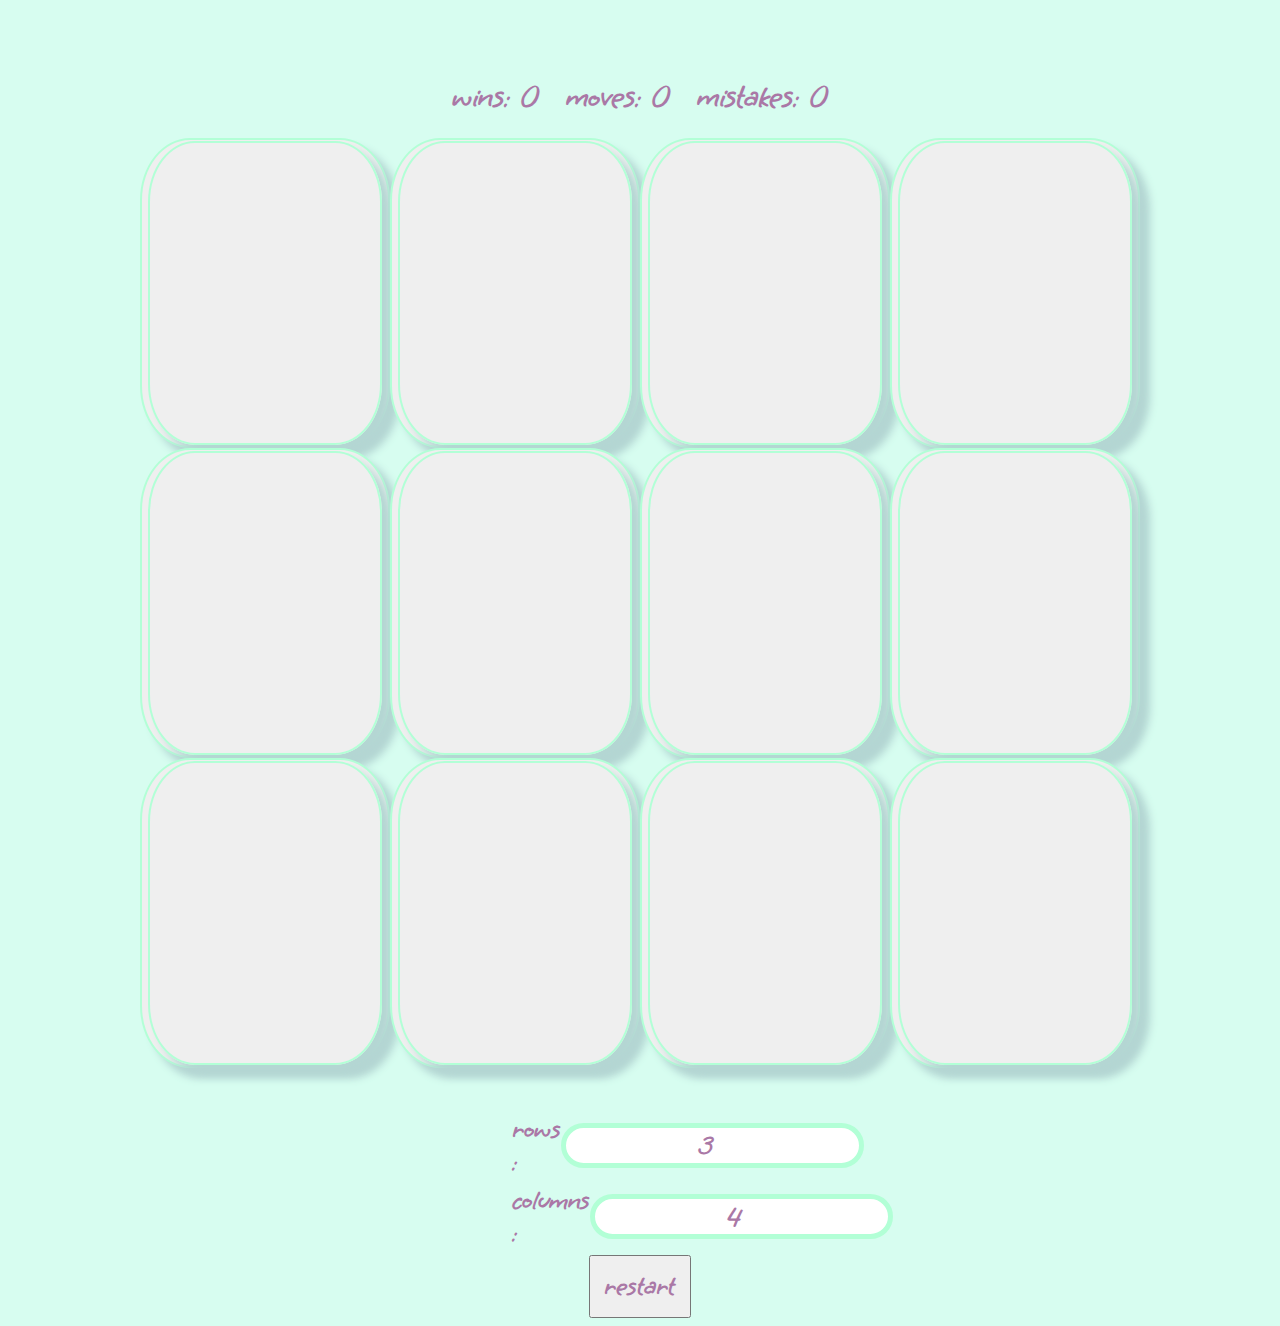
<file: game.html>
<!DOCTYPE html>
<html lang="en">
<head>
  <meta charset="UTF-8">
  <meta name="viewport" content="width=device-width, initial-scale=1.0">
  <style>
    @import url('https://fonts.googleapis.com/css2?family=Grape+Nuts&display=swap');
  </style>
  <link rel="stylesheet" href="stylesheet.css">
  <script defer src="game.js" ></script>
  <script ></script>
  <title>Document</title>
</head>
<body>
  <header>
    <div>
      <h1 class="message"></h1>
    </div>
    <div>
      <h1 class="wins">wins: 0</h1>
      <h1 class="moves">moves: 0</h1>
      <h1 class="mistakes">mistakes: 0</h1>
    </div>
  </header>
  <main class="main">

  </main>
  <footer><span>
    <label for="rows">rows :</label>
    <input id="rows" class="rows" value="3" min="2" type="number" placeholder="number of rows">
  </span>
  <span><label for="columns">columns :</label>
    <input id="columns" class="columns" value="4" min="2" type="number" placeholder="number of columns" >
    </span>
    <button class="restart"> restart</button>
  </footer>
</body>
</html>
</file>
<file: stylesheet.css>
body {
  display: flex;
  flex-direction: column;
  font-family: "Grape Nuts", cursive;
  color: #aa78a6;
  background-color: #d7fdf0;
}

main {
  display: flex;
  flex-wrap: wrap;
  max-width: 1000px;

  justify-content: center;
  align-items: center;
  margin: auto;
  padding: auto;
}

.card {
  display: flex;
  /*backgroundy-color: blueviolet;*/

  justify-content: center;
}

.back {
  background-size: cover;
  /*background-color: dodgerblue;*/
  width: 100%;
  height: 20vh;
}

.front {
  background-size: cover;
  /*background-color: #5e5b5b;*/
  /*width: 40vw;*/
  height: 20vh;
}

.back,
.front,
.card {
  border: 2px solid;
  border-radius: 20%;
  border-color: #b2ffd6;
  box-shadow: 10px 10px 8px #b4d6d3;
}

footer,
header {
  display: flex;
  flex-direction: column;
  margin: auto;
  justify-content: space-between;
  align-items: center;

  gap: 5px;
}
header > div {
  display: flex;
  flex-direction: row;
  gap: 3vh;
}

.body {
  display: flex;
  flex-direction: column;
  justify-content: center;
  align-items: center;
}

.start,
.restart {
  height: 7vh;
  width: 8vw;
}

footer {
  margin-top: 5vh;
}

.rows,
.columns,
.restart,
.start {
  font-family: "Grape Nuts", cursive;
  font-size: 3vh;
  font-weight: bolder;
  color: #aa78a6;
}
.rows,
.columns {
  border: 5px solid #b2ffd6;
  text-align: center;
  border-radius: 50px;
}

label {
  font-size: 3vh;
  font-weight: bolder;
}
span {
  display: flex;
  width: 20vw;
  justify-content: space-between;
  align-items: center;
}
</file>
